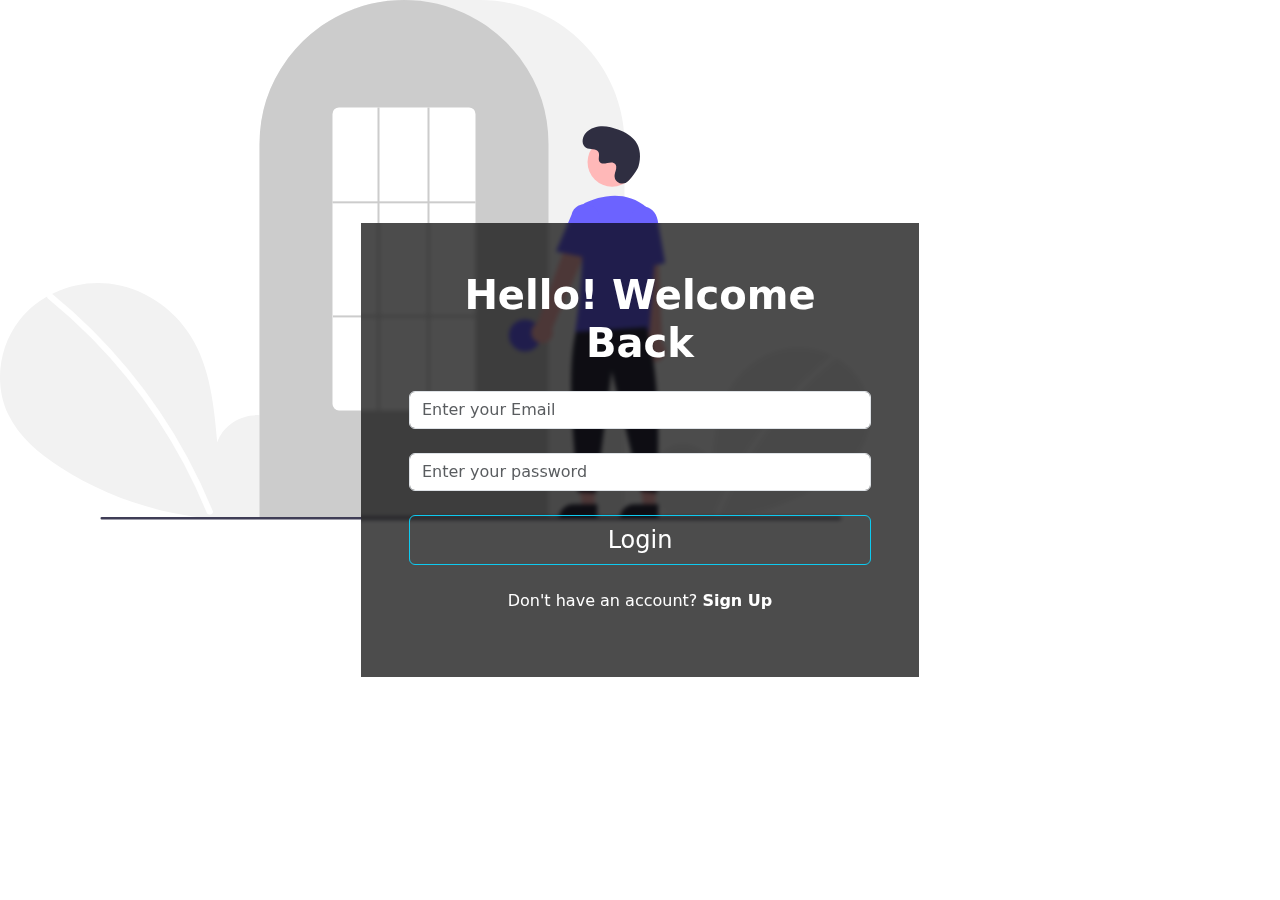
<file: index.html>
<!DOCTYPE html>
<html lang="en">
<head>
    <meta charset="UTF-8">
    <meta name="viewport" content="width=device-width, initial-scale=1.0">
    <link rel="stylesheet" href="css/all.min.css">
    <!-- <link rel="stylesheet" href="css/animation.css"> -->
    <link rel="stylesheet" href="css/bootstrap.min.css">
    <link rel="stylesheet" href="css/style.css">
    <title>Smart Login System</title>
</head>
<body>
    <section class=" vh-100 position-relative ">
        <div class="container d-flex justify-content-center align-items-center h-100">
            <form action="" class="w-50 p-5 " id="login">
                <h1 class="fw-bold mb-4">Hello! Welcome Back</h1>
                <input type="email" class="form-control mb-4" name="loginUserEmail" id="loginUserEmail" placeholder="Enter your Email">
                <input type="password" class="form-control mb-4" name="loginUserPassword" id="loginUserPassword" placeholder="Enter your password">
                <p class="fw-medium login-alert d-none fs-5">incorrect email or password</p>
                <p class="fw-medium input-alert d-none fs-5">All inputs is required</p>
                <button class="btn btn-outline-info w-100 fw-medium  fs-4" id="loginBtn">Login</button>
                <p class="fw-medium mt-4">Don't have an account? <span class="fw-bold " id="signUpSpan">Sign Up</span></p>
            </form>
            <form action="" class="w-50 p-5 d-none" id="signUpForm">
                <h1 class="fw-bold mb-4">Create New Account</h1>
                <input type="text" class="form-control mb-4" name="userName" id="userName" placeholder="Enter your Name">
                <input type="email" class="form-control mb-4" name="userEmail" id="userEmail" placeholder="Enter your Email">
                <div class="email-exist d-none fs-5">
                    <p>email already exist</p>
                </div>
                <input type="password" class="form-control mb-4" name="userPassword" id="userPassword" placeholder="Enter your password">
                <div class="password-alert ">
                    <table class="text-start text-warning mb-2">
                        <tr>
                            <td>-Minimum eight characters</td>
                            <td>-at least one letter</td>
                        </tr>
                        <tr>
                            <td>-one number</td>
                            <td>-one special character</td>
                        </tr>
                    </table>
                   
                </div>
                <p class="fw-medium signup-alert d-none sign-success">Success</p>
                <p class="fw-medium input-alert d-none alertMsg">All inputs is required</p>
                <button class="btn btn-outline-info w-100  fs-4 fw-medium" id="signUpBtn">Sign Up</button>
                <p class="fw-medium mt-4">You have an account? <span class="fw-bold " id="loginSpan">Sign In</span></p>
            </form>
        </div>
    </section>





    <script src="js/bootstrap.bundle.js"></script>
    <script src="js/index.js"></script>
</body>
</html>
</file>
<file: css/style.css>
section{
    height: 100%;
    width: 100%;
    position: absolute;
    top: 0;
    left: 0;
    background-image: url(../images/undraw_login_re_4vu2.svg);
    /* background-position: center; */
    background-size:auto ;
    background-repeat: no-repeat;

}
h1{
    color: #fff;
    animation: flicker 1.5s infinite alternate;
}
p{
    color: #fff;
}
form{
    background-color: rgba(0, 0, 0, 0.7);
    position: relative;
    text-align: center;
    z-index: 2;
    backdrop-filter: blur(2px);
}
button{
    color: #fff !important;
}
span{
    cursor: pointer;
}
.login-alert , .input-alert{
    color: #ff0000;
    
}
.signup-alert{
    color: #0bff0b;
    
}
.password-alert td{
    padding-left: 10px;
   color: #c8ff00;
}
.email-exist p{
    color: #ff0000;
    
}
</file>
